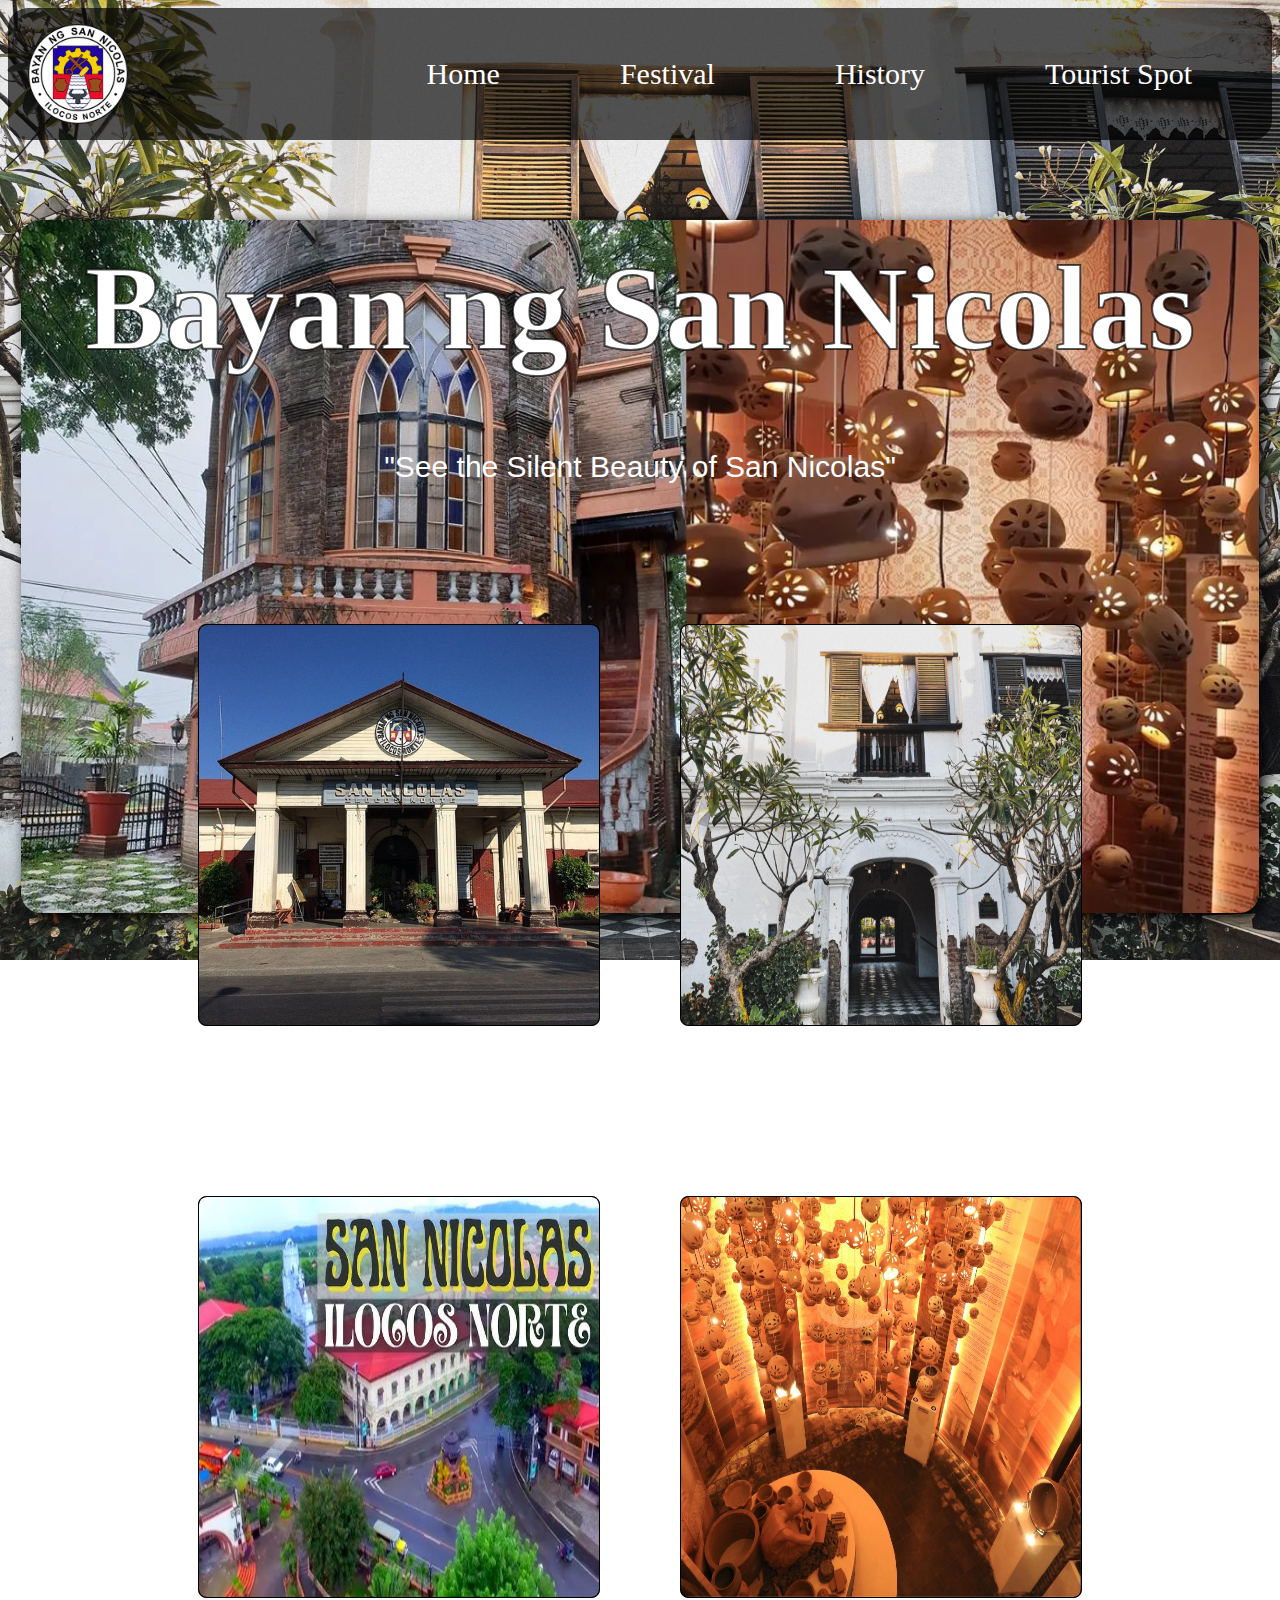
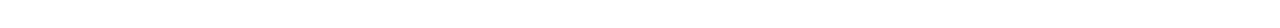
<file: index.html>
<!DOCTYPE html>
<html lang="en">
<head>
    <meta charset="UTF-8">
    <meta name="viewport" content="width=device-width, initial-scale=1.0">
    <title>Home Page</title>
    <link rel="stylesheet" href="css/style.css">
</head>
    <body background="image/balay.webp">
            <nav>
                <ul class="nav">
                    <li class="logo">
                        <img src="image/iloco.png" alt="logo" class="logo">
                    </li>
                    <span class="menu">
                        <li><a href="index.html">Home</a></li>
                        <li><a href="festival.html">Festival</a></li>
                        <li><a href="history.html">History</a></li>
                        <li><a href="tourist.html">Tourist Spot</a></li>
                        <label for="check"  class="menu-menu1"></label>
                    <label for="check" class="menu-menu2"></label>
                    </span>
                </ul>
            </nav>
            <div class="content">
                <h1 class="main">Bayan ng San Nicolas</h1>
                <p class="below">"See the Silent Beauty of San Nicolas"</p>
                <div class="tab">
                    <div class="colm">
                        <img src="image/38852642__rLRMkuF4YKouxQxAE-hcMeI_zwzXGmVkZvY3JxEipM.jpg" alt="Balay" class="img4">
                    </div>
                    <div class="colm">
                        <img src="image/balay.webp" alt="Munisip" class="img6">
                    </div>
                    <div class="colm">
                        <img src="image/SNIN.jpg" alt="Museo" class="img3">
                    </div>
                    <div class="colm">
                        <img src="image/Museo-San-Nicoleno.jpg" alt="Balay" class="img5">
                    </div>
                </div>
            </div> 
            
            
</body>
</html>
</file>
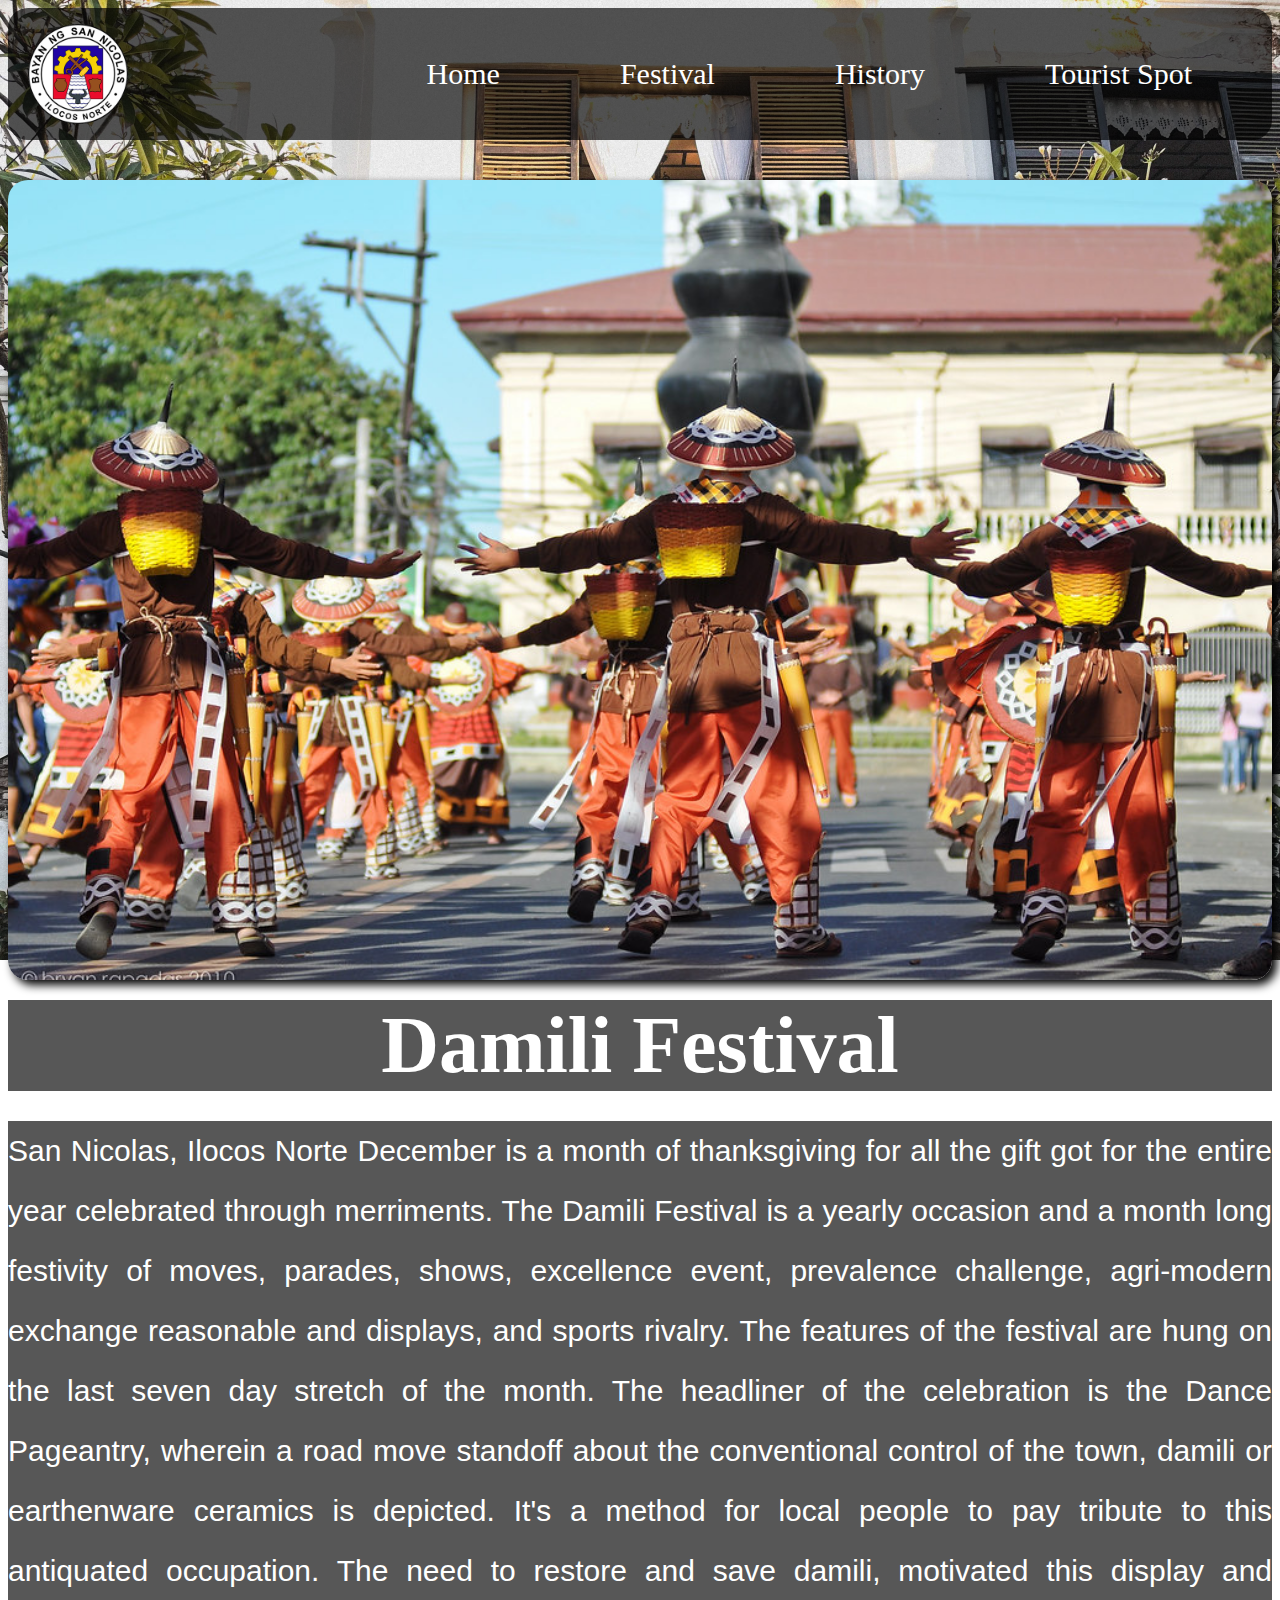
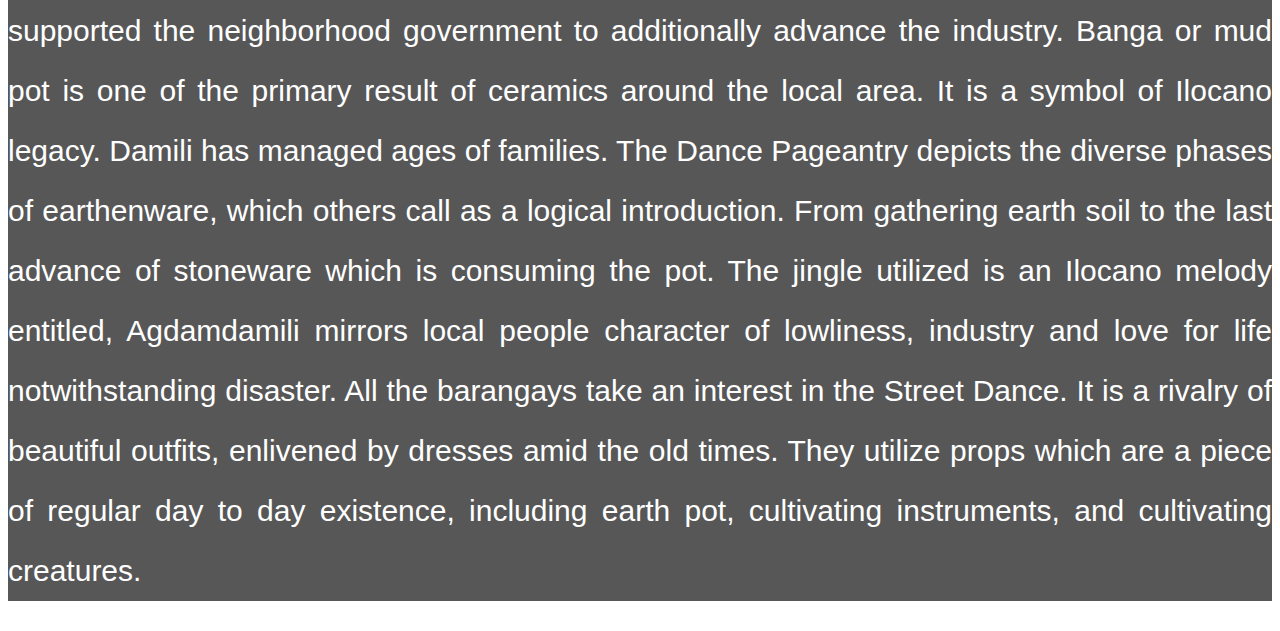
<file: festival.html>
<!DOCTYPE html>
<html lang="en">
<head>
    <meta charset="UTF-8">
    <meta name="viewport" content="width=device-width, initial-scale=1.0">
    <title>Festival of San Nicolas</title>
    <link rel="stylesheet" href="css/style.css">
</head>
<body background="image/balay.webp">
        <nav>
            <ul class="nav">
                <li class="logo">
                    <img src="image/iloco.png" alt="logo" class="logo">
                </li>
                <span class="menu">
                    <li><a href="index.html">Home</a></li>
                    <li><a href="festival.html">Festival</a></li>
                    <li><a href="history.html">History</a></li>
                    <li><a href="tourist.html">Tourist Spot</a></li>
                    <label for="check"  class="menu-menu1"></label>
                <label for="check" class="menu-menu2"></label>
                </span>
            </ul>
        </nav>
        <div class="con-tainer"></div>
            <div class="back-im">
                <div class="back-imge"></div>
                <h1 class="main-3">Damili Festival</h1>
                <p class="below-the">San Nicolas, Ilocos Norte December is a month of thanksgiving for all the gift got for the entire year celebrated through merriments. The Damili Festival is a yearly occasion and a month long festivity of moves, parades, shows, excellence event, prevalence challenge, agri-modern exchange reasonable and displays, and sports rivalry. The features of the festival are hung on the last seven day stretch of the month. The headliner of the celebration is the Dance Pageantry, wherein a road move standoff about the conventional control of the town, damili or earthenware ceramics is depicted.

                It's a method for local people to pay tribute to this antiquated occupation. The need to restore and save damili, motivated this display and supported the neighborhood government to additionally advance the industry. Banga or mud pot is one of the primary result of ceramics around the local area. It is a symbol of Ilocano legacy. Damili has managed ages of families. The Dance Pageantry depicts the diverse phases of earthenware, which others call as a logical introduction.
                
                From gathering earth soil to the last advance of stoneware which is consuming the pot. The jingle utilized is an Ilocano melody entitled, Agdamdamili mirrors local people character of lowliness, industry and love for life notwithstanding disaster. All the barangays take an interest in the Street Dance. It is a rivalry of beautiful outfits, enlivened by dresses amid the old times. They utilize props which are a piece of regular day to day existence, including earth pot, cultivating instruments, and cultivating creatures.</p>
            </div>
        </div>
</body>
</html>
</file>
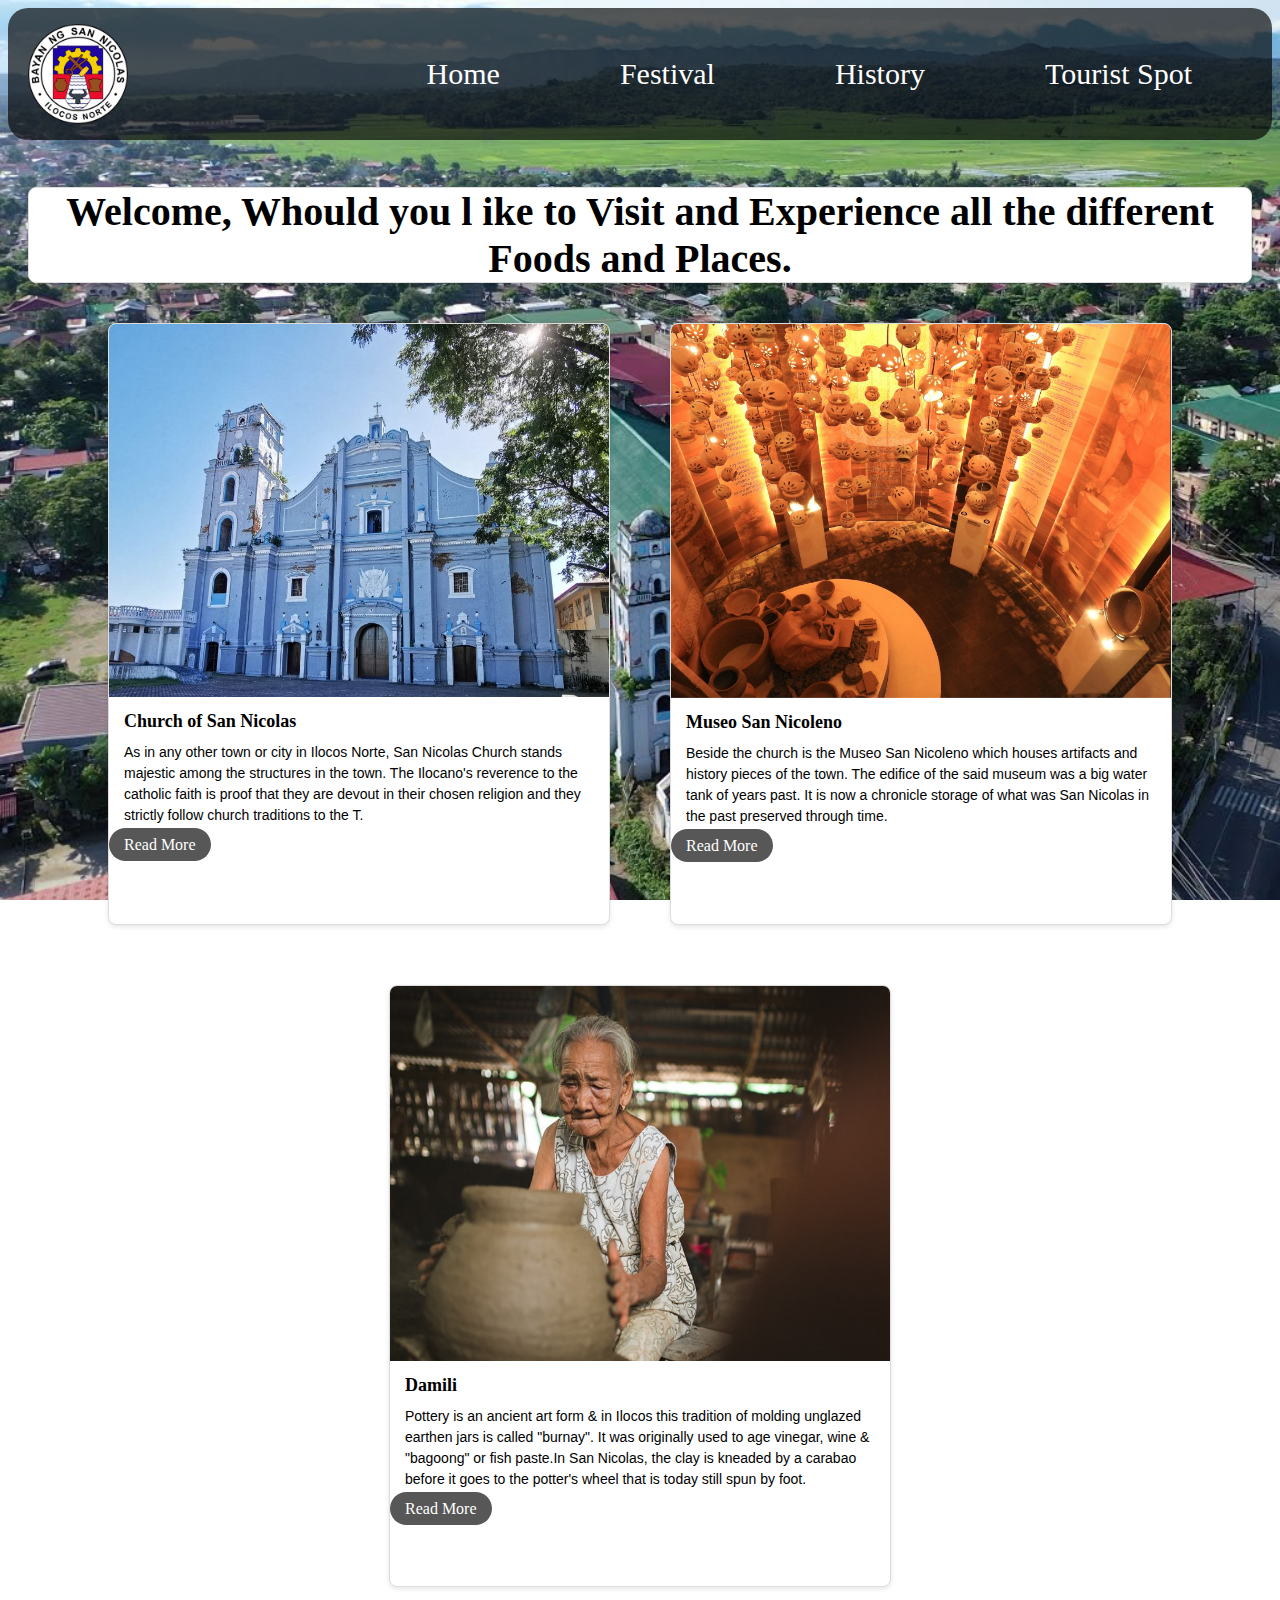
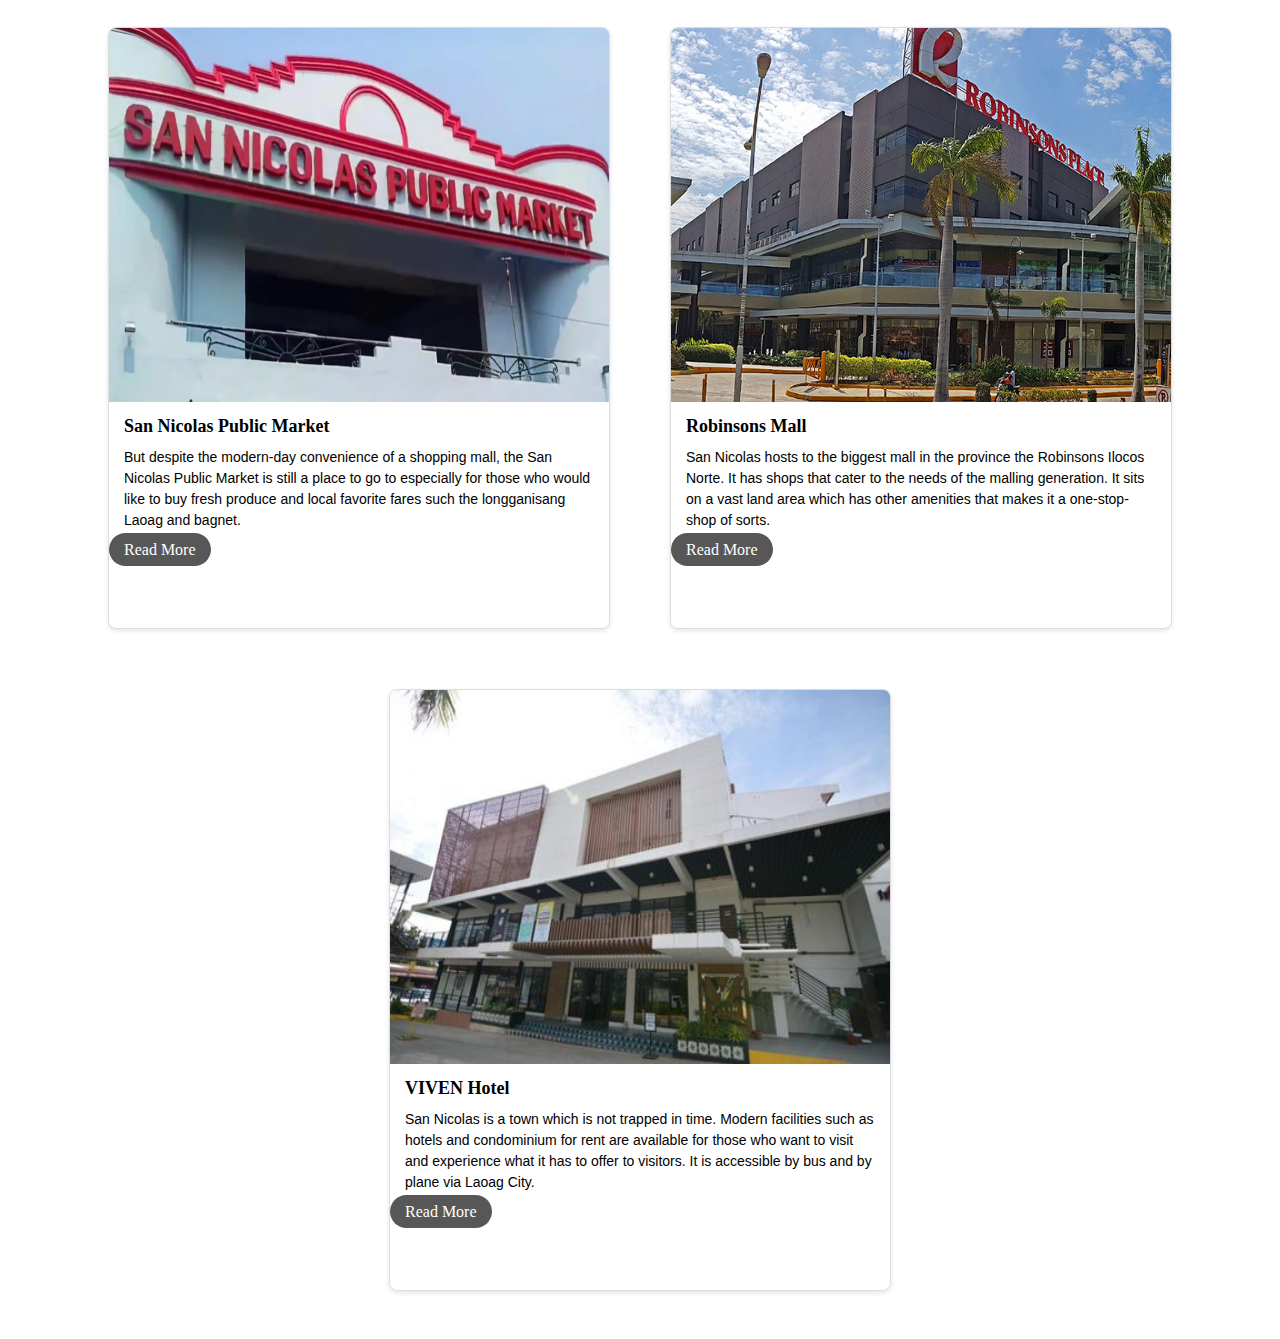
<file: tourist.html>
<!DOCTYPE html>
<html lang="en">
<head>
    <meta charset="UTF-8">
    <meta name="viewport" content="width=device-width, initial-scale=1.0">
    <title>Tourist Spot</title>
    <link rel="stylesheet" href="css/style.css">
</head>
<body class="back-ground" background="image/maxresdefault.jpg">
        <nav>
            <ul class="nav">
                <li class="logo">
                    <img src="image/iloco.png" alt="logo" class="logo">
                </li>
                <span class="menu">
                    <li><a href="index.html">Home</a></li>
                    <li><a href="festival.html">Festival</a></li>
                    <li><a href="history.html">History</a></li>
                    <li><a href="tourist.html">Tourist Spot</a></li>
                    <label for="check"  class="menu-menu1"></label>
                <label for="check" class="menu-menu2"></label>
                </span>
            </ul>
        </nav>
        <section class="tours">
            <div class="title">
                <h1 class="par">Welcome, Whould you l   ike to Visit and Experience all the different Foods and Places.</h1>
                <div class="line"></div>
            </div>
            <div class="row">
                <div class="col">
                    <img src="image/Church_of_San_Nicolas_(1).jpg" alt="Church of San Nicolas" class="image1">
                    <h4>Church of San Nicolas</h4>
                    <p>As in any other town or city in Ilocos Norte, San Nicolas Church stands majestic among the structures in the town. The Ilocano's reverence to the catholic faith is proof that they are devout in their chosen religion and they strictly follow church traditions to the T.</p>
                    <a href="https://en.wikipedia.org/wiki/San_Nicolas_Church_(Ilocos_Norte)" class="ctn">Read More</a>
                </div>
                <div class="col">
                    <img src="image/Museo-San-Nicoleno.jpg" alt="Museo San Nicoleno" class="image2">
                    <h4>Museo San Nicoleno</h4>
                    <p>Beside the church is the Museo San Nicoleno which houses artifacts and history pieces of the town. The edifice of the said museum was a big water tank of years past. It is now a chronicle storage of what was San Nicolas in the past preserved through time.</p>
                    <a href="https://www.facebook.com/museosannicoleno/" class="ctn">Read More</a>
                </div>
                <div class="col">
                    <img src="image/pottery.jpg" alt="Damili" class="image3">
                    <h4>Damili</h4>
                    <p>Pottery is an ancient art form & in Ilocos this tradition of molding unglazed earthen jars is called "burnay". It was originally used to age vinegar, wine & "bagoong" or fish paste.In San Nicolas, the clay is kneaded by a carabao before it goes to the potter's wheel that is today still spun by foot.</p>
                    <a href="https://wind-master-artist-kanutowoong.blogspot.com/2012/05/damili-industry-pottery-industry-of-san.html" class="ctn">Read More</a>
                </div>
            </div>
            <div class="row">
                <div class="col">
                    <img src="image/san-nicolas-public-market.webp" alt="San Nicolas Public Market" class="image4">
                    <h4>San Nicolas Public Market</h4>
                    <p>But despite the modern-day convenience of a shopping mall, the San Nicolas Public Market is still a place to go to especially for those who would like to buy fresh produce and local favorite fares such the longganisang Laoag and bagnet.</p>
                    <a href="https://www.cybo.com/PH-biz/san-nicolas-public-market_8Y" class="ctn">Read More</a>
                </div>
                <div class="col">
                    <img src="image/rob.jpg" alt="Robinsons" class="image5">
                    <h4>Robinsons Mall</h4>
                    <p>San Nicolas hosts to the biggest mall in the province  the Robinsons Ilocos Norte. It has shops that cater to the needs of the malling generation. It sits on a vast land area which has other amenities that makes it a one-stop-shop of sorts.</p>
                    <a href="https://www.facebook.com/RobIlocosOfficial/" class="ctn">Read More</a>
                </div>
                <div class="col">
                    <img src="image/viven.jpeg" alt="Viven" class="image6">
                    <h4>VIVEN Hotel</h4>
                    <p>San Nicolas is a town which is not trapped in time. Modern facilities such as hotels and condominium for rent are available for those who want to visit and experience what it has to offer to visitors. It is accessible by bus and by plane via Laoag City.</p>
                    <a href="https://www.facebook.com/vivenhotelsannicolas/" class="ctn">Read More</a>
                </div>
            </div>

            
        </section>

    
</body>
</html>
</file>
<file: css/style.css>
body {
    background-repeat: no-repeat;
    background-size: cover;
    background-repeat: no-repeat;
    background-attachment: fixed;
}
nav {
    top: 0;
    left: 0;
    width: 100;
    height: auto;
    background-color: #000000a8;
    overflow: hidden;  
    display: flex;
    flex-direction: row;
    border-radius: 20px;
}
.logo {
    width: 100px;
    grid-column: 1 / 2;
    grid-column-start: 1;
    grid-column-end: 2;
    grid-row: 1 / 2;
    grid-row-start: 1;
    grid-row-end: 2;
    display: flex;
    justify-content: center;
    align-items: center;  
}
.nav {
    width: 100%;
    display: flex;
    justify-content: space-between;
    align-items: center;
    list-style: none;
    position: relative;
    padding: 0 20px;
}
.menu {
    display: flex;
}
.menu li a {
    display: inline-block;
    color: white;
    text-align: center;
    padding: 30px 60px;
    text-decoration: none;
    font-size: 30px;
    border-radius: 20px;
}
/* @media (max-width: 360px) {
    .nav {
        flex-direction: column;
        align-items: flex-start;
    }
    .menu {
        display: flex;
        flex-direction: column;
        width: 100%;
    }
    .menu li a {
        margin: 100%;
    }   
} */
nav a:hover {
    background-color: rgb(87, 87, 87);
    transform: scale(1.1);
    transition: transform 0.4s ease-in-out;
    border: 1px solid #ffffff;
}
.menu-menu1 {
    top: 20px;
    right: 20px;
}
.menu-menu2 {
    top: 50%;
    right: 20px;
    transform: translateY(-50%);
}
.content {
    flex-basis: 50%;
    background-image: url(/image/museo-san-nicoleno-buabo-buabo.webp);
    background-size: cover;
    font-size: 1.2em;
    border-radius: 20px;
    height: 77vh;
    margin: 1%;
    box-shadow: 5px 5px 15px black;
} 
/* .conent .main{
    font-size: 40px;
    text-align: center;
}
.content .below {
    font-size: 40px;
    text-align: center;
} */
.tab {
    display: grid;
    grid-template-columns: repeat(auto-fit, minmax(200px, 1fr));
    gap: 20px;
    display: flex;
    justify-content: center;
    flex-wrap: wrap;
}
.colm {
    background-color: #000000;
    border: 1px solid #000000;
    border-radius: 8px;
    width: 400px;
    height: 400px;
    text-align: left;
    overflow: hidden;
    margin: 30px;
    margin-top: 120px;
    margin-right: 30px;
    margin-bottom: 30px;
    margin-left: 30px;
}
.colm .img4 {
    width: 100%;
    height: 400px;
    border-radius: 8px;
    
}
.colm .img3 {
    width: 100%;
    height: 400px;
    border-radius: 8px;
    
}
.colm .img5 {
    width: 100%;
    height: 400px;
    border-radius: 8px;
    
}
.colm .img6 {
    width: 100%;
    height: 400px;
    border-radius: 8px;
    
}
.content .colm:hover {
    transform: scale(1.1);
    transition: transform 0.3s ease-in-out;
}
.main {
    display: flex;
    justify-content: center;
    align-items: center;
    color: rgb(255, 255, 255);
    font-size: 120px;
    font-weight: bold;
    padding-top: 20px;
    -webkit-text-stroke: 2px #000000a8;
}
.below {
    display: flex;
    font-family: 'Gill Sans', 'Gill Sans MT', Calibri, 'Trebuchet MS', sans-serif;
    justify-content: center;
    align-items: center;
    color: rgb(255, 255, 255);
    line-height: 15px;
    font-size: 30px; 
}
.container {
    width: 80%;
    margin: 0 auto;
    padding: 20px;
}
.back {
    border-radius: 10px;
    margin-top: 100px;
    padding: 20px;
    padding-top: 20px;
    padding-right: 20px;
    padding-bottom: 20px;
    padding-left: 20px;
}
.back-img {
    width: 100;
    height: 800px;
    background-image: url(/image/munisip.jpg);
    background-size: cover;
    background-position: center;
    border-radius: 20px;
    box-shadow: 5px 5px 10px black;
}
.main-2 {
    font-size: 32px;
    text-align: center;
    margin: 20px 0;
    display: flex;
    justify-content: center;
    color: rgb(0, 0, 0);
    font-size: 80px;
    font-weight: bold;
}
.below-th {
    color: rgb(0, 0, 0);
    font-size: 30px;
    line-height: 2.0;
    text-align: justify;
}

.con-tainer {
    width: 80%;
    margin: 0 auto;
    padding: 20px;
}
.back-in {
    border-radius: 10px;
    margin-top: 100px;
    padding: 20px;
    padding-top: 20px;
    padding-right: 20px;
    padding-bottom: 20px;
    padding-left: 20px;
}
.back-imge {
    width: 100%;
    height: 800px;
    background-image: url(/image/back-damili.jpg);
    background-size: cover;
    background-position: center;
    border-radius: 20px;
    box-shadow: 5px 5px 10px black;
}
.main-3 {
    font-size: 32px;
    text-align: center;
    margin: 20px 0;
    display: flex;
    justify-content: center;
    color: rgb(255, 255, 255);
    font-size: 80px;
    font-weight: bold;
    background-color: #000000a8;
    overflow: hidden; 
}
.below-the {
    color: rgb(255, 255, 255);
    font-family: 'Gill Sans', 'Gill Sans MT', Calibri, 'Trebuchet MS', sans-serif;
    font-size: 30px;
    line-height: 2.0;
    text-align: justify;
    background-color: #000000a8;
    overflow: hidden; 
}
.tours {
    text-align: center;
    padding: 20px;
}
.par {
    color: rgb(0, 0, 0);
    font-size: 40px;
    margin-bottom: 20px;
    background-color: #fff;
    border: 1px solid #ddd;
    border-radius: 8px;
    box-shadow: 0 2px 5px rgba(0, 0, 0, 0.1);
}
.row {
    display: flex;
    justify-content: center;
    gap: 20px;
    flex-wrap: wrap;
}
.col {
    background-color: #fff;
    border: 1px solid #ddd;
    border-radius: 8px;
    width: 500px;
    height: 600px;
    box-shadow: 0 2px 5px rgba(0, 0, 0, 0.1);
    text-align: left;
    overflow: hidden;
    margin: 20px;
    margin-top: 20px;
    margin-right: 20px;
    margin-bottom: 20px;
    margin-left: 20px;
}
.col .image1 {
    width: 100%;
    height: 373px;
}
.col img {
    width: 100%;
    height: auto;
}
.col .image3 {
    width: 100%;
    height: 375px;
}
.col .image4 {
    width: 100%;
    height: 374px;
}
.col .image5 {
    width: 100%;
    height: 374px;
}
.col .image6 {
    width: 100%;
    height: 374px;
}
.col h4 {
    font-size: 18px;
    margin: 10px 15px;
}
.col p {
    font-family: 'Gill Sans', 'Gill Sans MT', Calibri, 'Trebuchet MS', sans-serif;
    font-size: 14px;
    line-height: 1.5;
    margin: 10px 15px;
}
.ctn {
    padding: 8px 15px;
    background: #000000a8;
    border-radius: 20px;
    color: white;
    text-decoration: none;
    font-weight: 400;
}
.ctn:hover {
    background: white;
    color: rgb(0, 30, 255);
    box-shadow: 2px 2px 5px black;
    transform: scale(1.2);
}
</file>
